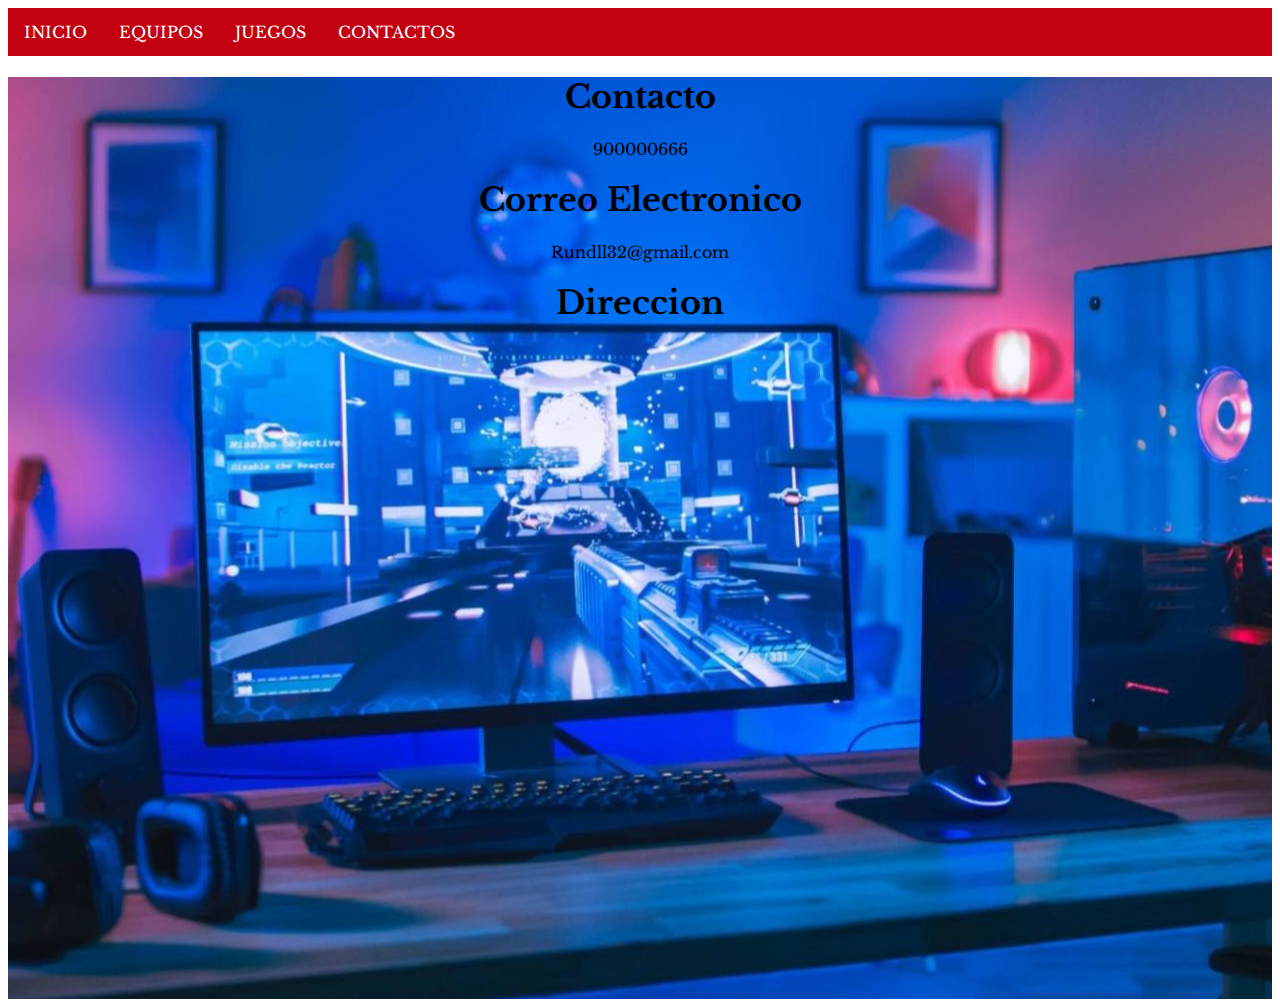
<file: contactos.html>
<!DOCTYPE html>
<html lang="es">
<head>
    <meta charset="UTF-8">
    <meta http-equiv="X-UA-Compatible" content="IE=edge">
    <meta name="viewport" content="width=device-width, initial-scale=1.0">
    <link rel="preconnect" href="https://fonts.googleapis.com">
    <link rel="preconnect" href="https://fonts.gstatic.com" crossorigin>
    <link href="https://fonts.googleapis.com/css2?family=Libre+Baskerville&display=swap" rel="stylesheet">
    <link rel="stylesheet" href="/estilos.css">
    <title>Document</title>
</head>
<body>
    <header>
        <ul class="menu-ul">
            <ul class="menu-ul">
                <li class="menu-li"><a href="/index.html">INICIO</a></li>
                <li class="menu-li"><a href="/equipos.html">EQUIPOS</a></li>
                <li class="menu-li"><a href="/juegos.html">JUEGOS</a></li>
                <li class="menu-li"><a href="/contactos.html">CONTACTOS</a></li>
            </ul>  
         
    </header>
    <main class="contactos">
        <h1>Contacto</h1>
        <p>900000666</p>
        <h1>Correo Electronico</h1>
        <p>Rundll32@gmail.com</p>
        <h1>Direccion</h1>
        <iframe src="https://www.google.com/maps/embed?pb=!1m14!1m12!1m3!1d2759.1464766087847!2d-77.0088307212645!3d-12.041981000870019!2m3!1f0!2f0!3f0!3m2!1i1024!2i768!4f13.1!5e0!3m2!1ses-419!2spe!4v1668289953513!5m2!1ses-419!2spe" width="800" height="650" style="border:0;" allowfullscreen="" loading="lazy" referrerpolicy="no-referrer-when-downgrade"></iframe>
    </main>
</body>
</html>
</file>
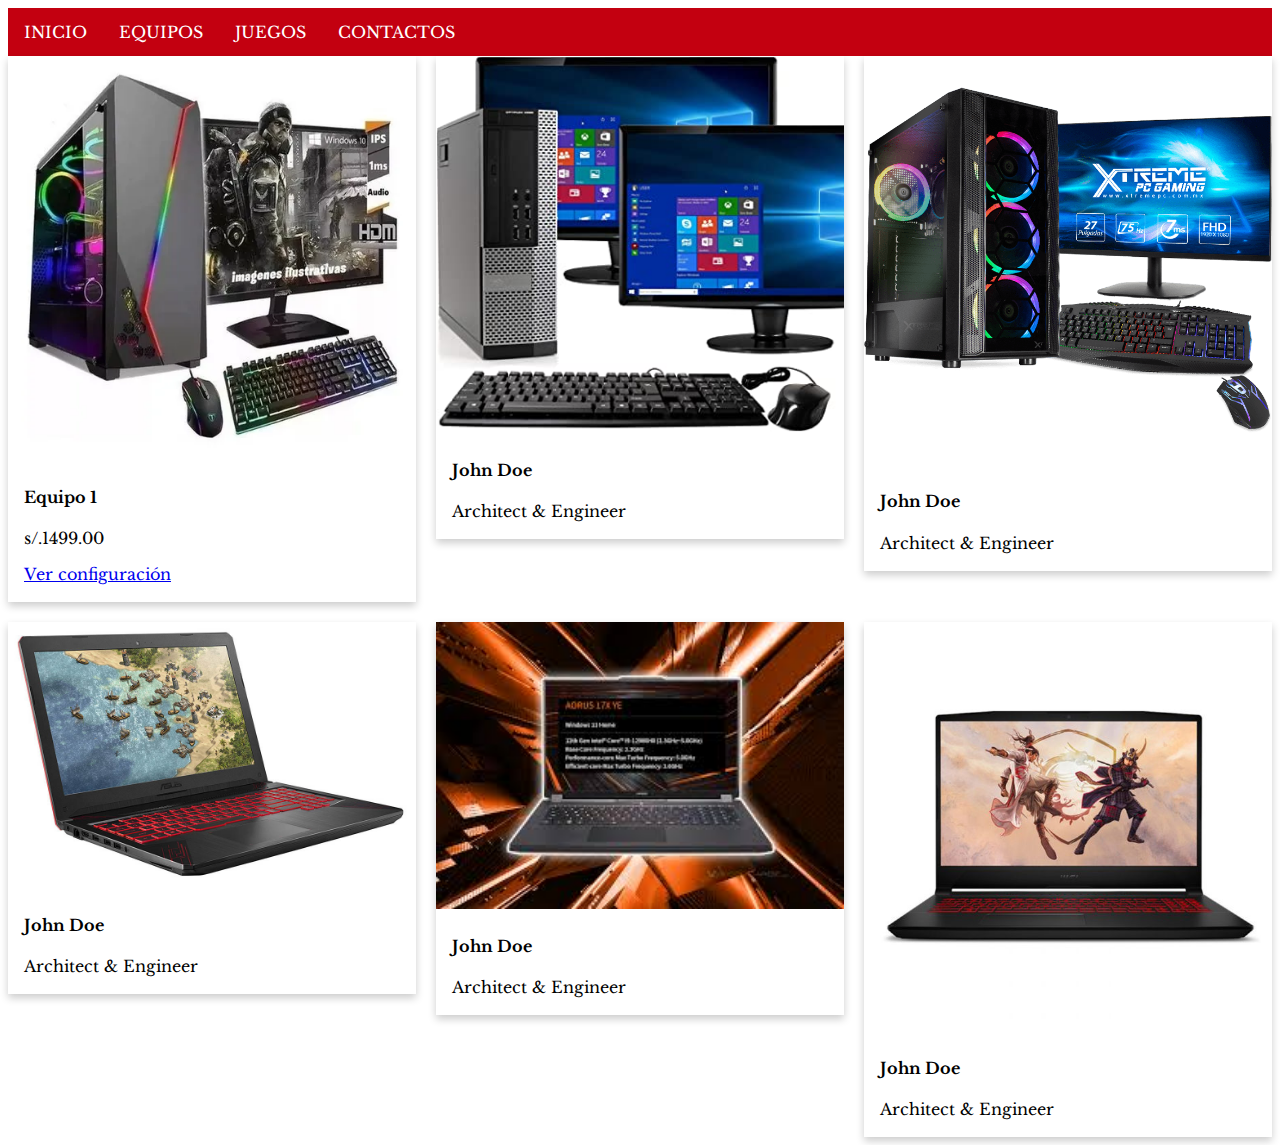
<file: equipos.html>
<!DOCTYPE html>
<html lang="es">
<head>
    <meta charset="UTF-8">
    <meta http-equiv="X-UA-Compatible" content="IE=edge">
    <meta name="viewport" content="width=device-width, initial-scale=1.0">
    <link rel="preconnect" href="https://fonts.googleapis.com">
    <link rel="preconnect" href="https://fonts.gstatic.com" crossorigin>
    <link href="https://fonts.googleapis.com/css2?family=Libre+Baskerville&display=swap" rel="stylesheet">
    <link rel="stylesheet" href="/estilos.css">
    <title>Document</title>
</head>
<body>
    <header>
        <ul class="menu-ul">
            <ul class="menu-ul">
                <li class="menu-li"><a href="/index.html">INICIO</a></li>
                <li class="menu-li"><a href="/equipos.html">EQUIPOS</a></li>
                <li class="menu-li"><a href="/juegos.html">JUEGOS</a></li>
                <li class="menu-li"><a href="/contactos.html">CONTACTOS</a></li>
            </ul>    
    </header>
    <main>
        <div class="wrapper">
            <div>
                <div class="card">
                    <img src="/img/equipo1.webp" alt="Avatar" style="width:100%">
                    <div class="container">
                      <h4><b>Equipo 1</b></h4>
                      <p>s/.1499.00</p>
              <!-- area de popup-->
              <p><a href="#popup">Ver configuración</a></p>
              <div id="popup" class="overlay">
                <div id="popupBody">
                  <h2>Configuración del equipo</h2>
                  <a id="cerrar" href="#">&times;</a>
                  <div class="popupContent">
                    <ul>
                      <li>Pc Gamer A8 9600 16gb Ssd 240gb Monitor 24 Fhd Completa</li>
                      <li>Disco duro	1 TB</li>
                      <li>RAM: 16 GB</li>
                      <li>Tamaño de la pantalla: 24</li>
                      <li>Procesador	AMD A8</li>
                      <li>Sistema operativo: Windows 10</li>
                      <li>Tamaño de la pantalla: 24 "</li>
                      <li>Modelo	A320M</li>
                      </ul>
                  </div>
                </div>
              </div>
              <!-- aqui termina el area del popup-->
<!--termino area de popup-->
                    </div>
                  </div>
            </div>
            <div>
                <div class="card">
                    <img src="/img/EQUIPO2.jpg" alt="Avatar" style="width:100%">
                    <div class="container">
                      <h4><b>John Doe</b></h4>
                      <p>Architect & Engineer</p>
                    </div>
                  </div>
            </div>
            <div>
                <div class="card">
                    <img src="/img/EQUIPO3.webp" alt="Avatar" style="width:100%">
                    <div class="container">
                      <h4><b>John Doe</b></h4>
                      <p>Architect & Engineer</p>
                    </div>
                  </div>
            </div>
            <div>
                <div class="card">
                    <img src="/img/LAPTOP1.jpg" alt="Avatar" style="width:100%">
                    <div class="container">
                      <h4><b>John Doe</b></h4>
                      <p>Architect & Engineer</p>
                    </div>
                  </div>
            </div>
            <div>
                <div class="card">
                    <img src="/img/laptop2.jfif" alt="Avatar" style="width:100%">
                    <div class="container">
                      <h4><b>John Doe</b></h4>
                      <p>Architect & Engineer</p>
                    </div>
                  </div>
            </div>
            <div>
                <div class="card">
                    <img src="/img/LAPTOP3.jpg" alt="Avatar" style="width:100%">
                    <div class="container">
                      <h4><b>John Doe</b></h4>
                      <p>Architect & Engineer</p>
                    </div>
                  </div>
            </div>
        </div>
    </main>
</body>
</html>
</file>
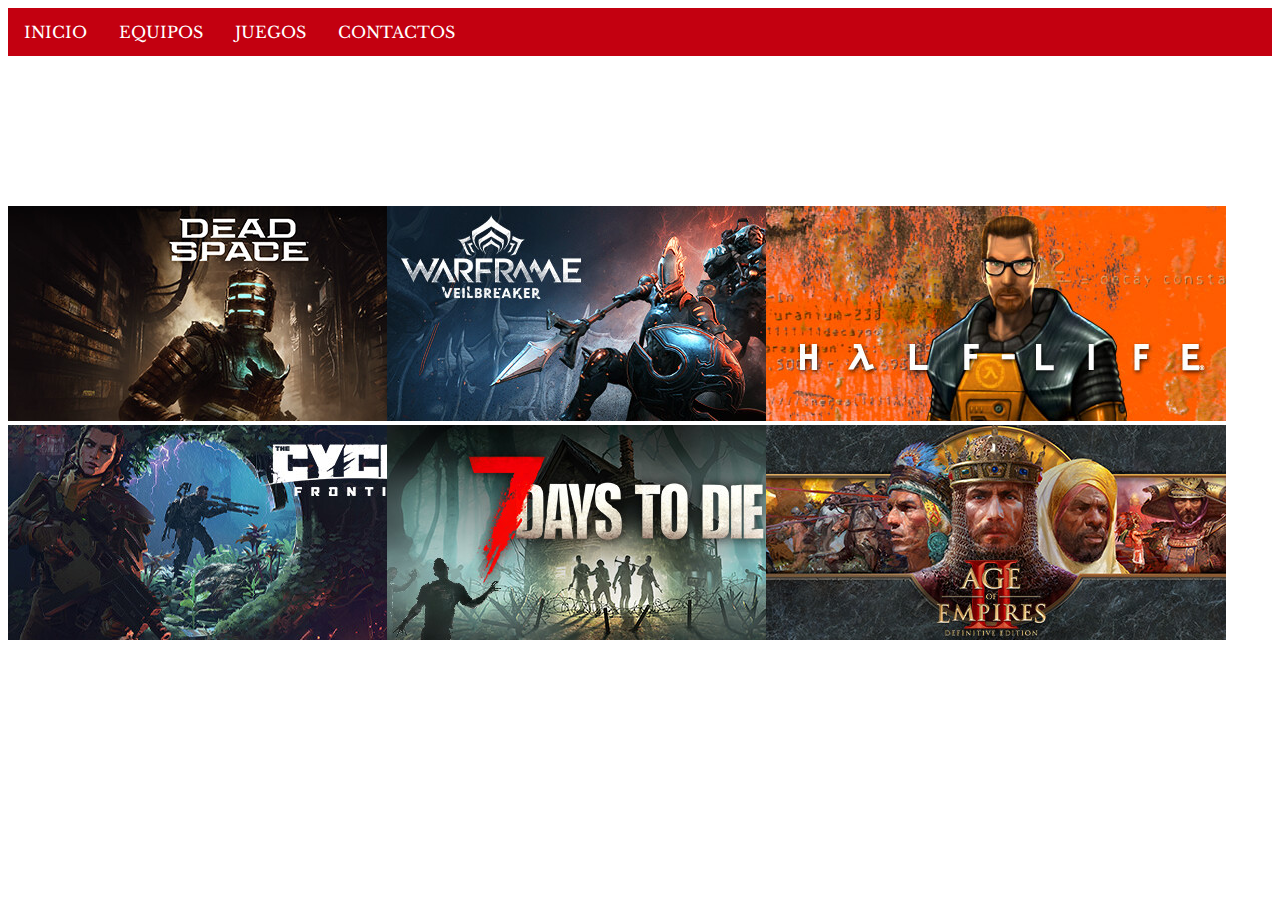
<file: juegos.html>
<!DOCTYPE html>
<html lang="es">
<head>
    <meta charset="UTF-8">
    <meta http-equiv="X-UA-Compatible" content="IE=edge">
    <meta name="viewport" content="width=device-width, initial-scale=1.0">
    <link rel="preconnect" href="https://fonts.googleapis.com">
    <link rel="preconnect" href="https://fonts.gstatic.com" crossorigin>
    <link href="https://fonts.googleapis.com/css2?family=Libre+Baskerville&display=swap" rel="stylesheet">
    <link rel="stylesheet" href="/estilos.css">
    <title>Document</title>
</head>
<body>
    <header>
        <ul class="menu-ul">
            <ul class="menu-ul">
                <li class="menu-li"><a href="/index.html">INICIO</a></li>
                <li class="menu-li"><a href="/equipos.html">EQUIPOS</a></li>
                <li class="menu-li"><a href="/juegos.html">JUEGOS</a></li>
                <li class="menu-li"><a href="/contactos.html">CONTACTOS</a></li>
            </ul>  
         
    </header>
    <main>
        <div class="wrapper-juegos">

            <div class="tooltip"><img src="/img/deadspace.jpg" alt="">
            <span class="tooltiptext">
                :Eres Isaac Clarke,
 ingeniero de la nave espacial USG Ishimura.
 No eres un guerrero. No eres un soldado.
 Sin embargo, eres la última línea de defensa para el resto de la tripulación viva.
            </span>
            </div>
            
            <div class="tooltip"><img src="/img/warframe.jpg" alt="">
            <span class="tooltiptext">Despierta como un guerrero imparable y lucha junto a tus amigos en este juego de acción en línea gratuito basado en una historia.</span>
            </div>
            <div class="tooltip"><img src="/img/halflife.jpg" alt="">
            <span class="tooltiptext">Descripcion:Half-Life narra las aventuras de Gordon Freeman, un científico teórico del Laboratorio de Materiales Anómalos del Centro de Investigación Black Mesa,
                un enorme complejo científico subterráneo y ultra secreto instalado en una base militar en desuso emplazada en el desierto de Nuevo México.</span>
        </div>
            <div class="tooltip"><img src="/img/CYCLEFRONTIER.jpg" alt="">
            <span class="tooltiptext">Frontier es un shooter de extracción PvPvE gratuito impulsado por el suspenso y el peligro. Busque recursos y otras riquezas en un mundo alienígena abandonado devastado por una tormenta mortal, habitado por monstruos y otros prospectores ambiciosos.</span>
        </div>
            <div class="tooltip"><img src="/img/7waystodie.jpg" alt="">
            <span class="tooltiptext">7 Days to Die es un juego de mundo abierto que es una combinación única de disparos en primera persona, horror de supervivencia, defensa de la torre y juegos de rol. Juega el juego de rol sandbox de supervivencia zombie definitivo que llegó primero. ¡Navezgane te espera!</span>
            </div>
            <div class="tooltip"><img src="/img/AOE2.jpg" alt="">
            <span class="tooltiptext">Age of Empires II Definitive Edition es una remasterización del clásico de 1999 que salió para Windows 95, Windows 98 y Macintosh, por nombrar algunas plataformas antiguas. Es uno de los juegos más aclamados de Microsoft hasta la fecha, y es uno de los 10 juegos con mayor puntuación en Metacritic publicados por Microsoft</span>
            </div>
        </div>
    </main>
</body>
</html>
</file>
<file: estilos.css>
body {
    font-family: 'Libre Baskerville'
}

/*menu*/
.menu-ul {
    list-style-type: none;
    margin: 0;
    padding: 0;
    overflow: hidden;
    background-color: #c30010;
  }

  .menu-li {
    float: left;
  }

  .menu-li a {
    display: block;
    color: white;
    text-align: center;
    padding: 14px 16px;
    text-decoration: none;
  }
  
  .menu-li a:hover:not(.active) {
    background-color: #ee6b6e;
  } 

/*imagen en INICIO*/
.contenedor {
    place-content: relative;
    display: inline-block;
    text-align: center;
}

.centrado{
    position: absolute;
    top: 50%;
    left: 50%;
    transform: translate(-50%, -50%);
    background-color: #de0a26;
    opacity: 0.5;
}

.titulo-index {
    font-size: 6rem;
    color: #ffcbd1;
}

/*cards*/
.card {
  /* Add shadows to create the "card" effect */
  box-shadow: 0 4px 8px 0 rgba(0,0,0,0.2);
  transition: 0.3s;
}

/* On mouse-over, add a deeper shadow */
.card:hover {
  box-shadow: 0 8px 16px 0 rgba(0,0,0,0.2);
}

/* Add some padding inside the card container */
.container {
  padding: 2px 16px;
}
.wrapper {
  display: grid;
  grid-template-columns: repeat(3, 1fr);
  row-gap: 20px;
  column-gap: 20px;
}

/*JUEGOS*/

.wrapper-juegos {
  display: grid;
  grid-template-columns: repeat(3,30%);
  gap: 0;
  padding-top: 150px;
  transform-origin: 0 0;
  transform: skewY(-6eg);
}

/**hoover juegos**/
.tooltip{
  position: static;
}
.tooltip .tooltiptext{
  visibility: hidden;
  width: 30%;
  background-color: #f94449;
  color: #FFF;
  text-align: center;
  border-radius: 6px;
  padding: 5px 0;

  /**posicion tooltip**/
  position: absolute;
  z-index: 1;
}

.tooltip:hover .tooltiptext {
  visibility: visible;
}
.contactos {
  text-align: center;
  background-image: url(/img/fondoinicio.jpg);
}

/* Popup de equipos 
clase overlay que hará el efecto modal. El truco consiste en poner fija la posición de la capa 
y sus 4 direcciones en 0. La propiedad visibility estará en hidden. La opacidad será 0 inicialmente, 
haciendo una simple transición de medio segundo.
*/
.overlay {
  position: fixed;
  top: 0;
  bottom: 0;
  left: 0;
  right: 0;
  background: rgba(0, 0, 0, 0.7);
  transition: opacity 500ms;
  visibility: hidden;
  opacity: 0;
}

/*
la pseudo clase target que funciona cuando un elemento está activo, como en este caso la clase overlay. 
Lo que haremos será simplemente poner la propiedad visibility en visible, y regresar la opacidad en 1.
*/
.overlay:target {
  visibility: visible;
  opacity: 1;
}
#popupBody{
  width: 46%;
  padding: 2%;
  border-radius: 15px;
  box-shadow: 0 0 5px #CCC;
  background: #FFF;
  position: relative;
  transition: all 5s ease-in-out;
  margin: 20% auto;    
}
#cerrar{
  position: absolute;
  top: 20px;
  right: 30px;
  transition: all 200ms;
  font-size: 30px;
  font-weight: bold;
  text-decoration: none;
  color: #F00;
}                    

/* Popup de equipos 
clase overlay que hará el efecto modal. El truco consiste en poner fija la posición de la capa 
y sus 4 direcciones en 0. La propiedad visibility estará en hidden. La opacidad será 0 inicialmente, 
haciendo una simple transición de medio segundo.
*/
.overlay {
position: fixed;
top: 0;
bottom: 0;
left: 0;
right: 0;
background: rgba(0, 0, 0, 0.7);
transition: opacity 500ms;
visibility: hidden;
opacity: 0;
}

/*
la pseudo clase target que funciona cuando un elemento está activo, como en este caso la clase overlay. 
Lo que haremos será simplemente poner la propiedad visibility en visible, y regresar la opacidad en 1.
*/
.overlay:target {
visibility: visible;
opacity: 1;
}
#popupBody{
width: 46%;
padding: 2%;
border-radius: 15px;
box-shadow: 0 0 5px #CCC;
background: #FFF;
position: relative;
transition: all 5s ease-in-out;
margin: 20% auto;    
}
#cerrar{
position: absolute;
top: 20px;
right: 30px;
transition: all 200ms;
font-size: 30px;
font-weight: bold;
text-decoration: none;
color: #F00;
}
</file>
